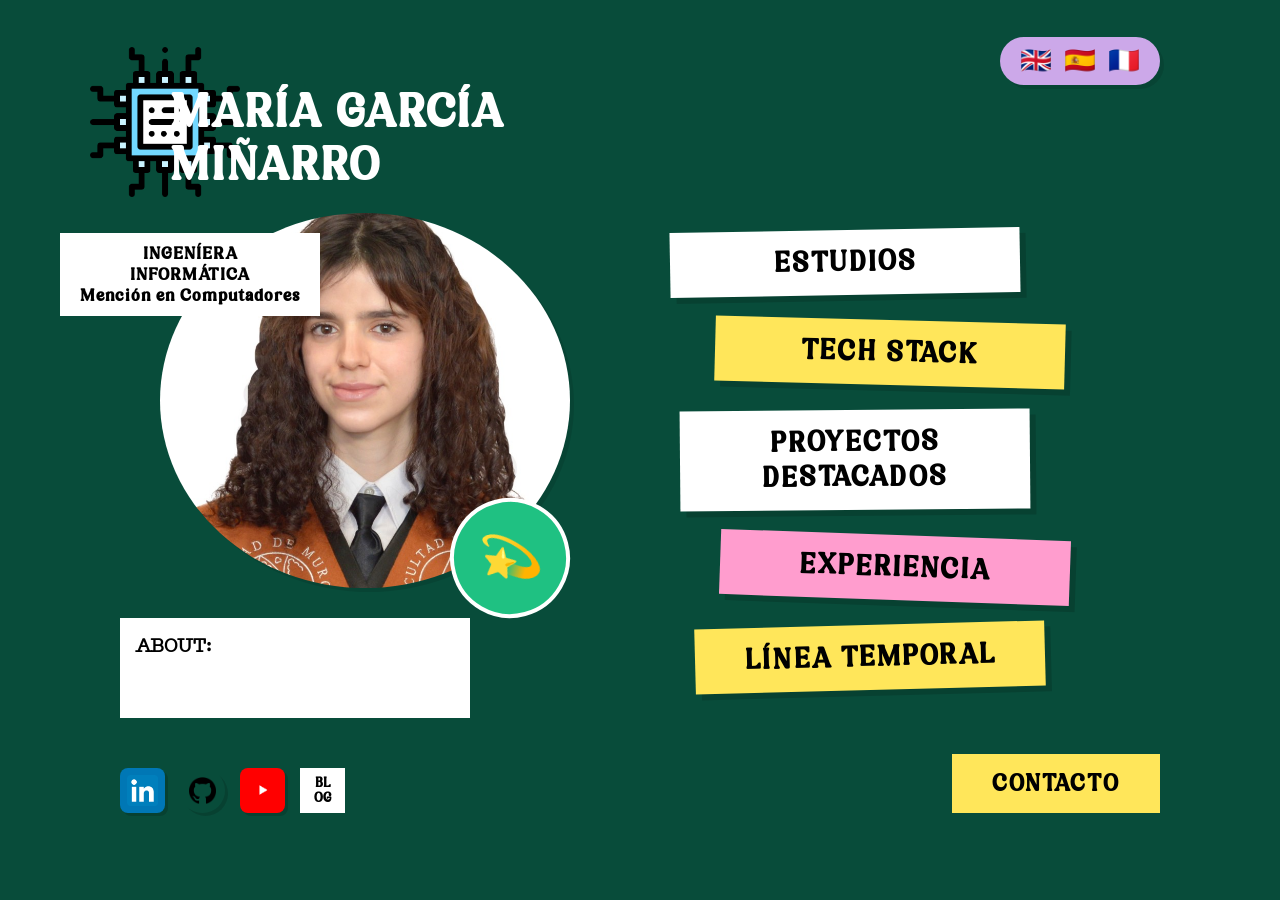
<file: index.html>
<!DOCTYPE html>
<html lang="es">
<head>

    <meta charset="UTF-8">
    <meta name="viewport" content="width=device-width, initial-scale=1.0">
    <title>Portafolio - María García Miñarro</title>
    <link rel="stylesheet" href="./style.css">
   
</head>
<body>

    <div class="container">

        <div class="container">
        
        <div class="lang-selector">
            <a href="#" class="lang-flag" title="English">🇬🇧</a>
            <a href="#" class="lang-flag" title="Español">🇪🇸</a>
            <a href="#" class="lang-flag" title="Français">🇫🇷</a>
        </div>

        
        <div class="left-col">
            <div class="header-section">
                <div class="chip">
                    <img src="./images/chip_logo.png" alt="LinkedIn">
                </div>
                <h1>MARÍA GARCÍA<br>MIÑARRO</h1>
            </div>

            <div class="photo-container">
                <div class="job-title">INGENÍERA<br>INFORMÁTICA<br> Mención en Computadores </div>
                
                <img src="./images/fotoMaria.jpeg" alt="María García Miñarro" class="profile-img">
                
                <div class="sticker">
                    <span>💫</span>
                </div>
            </div>

            <div class="about-box">
                ABOUT:
            </div>

            <div class="social-links">
                <a href="https://www.linkedin.com/in/mariagarciaminarro/"target="_blank" rel="noopener noreferrer" class="social-icon linkedin" title="LinkedIn">
                    <img src="./images/Linked.png" alt="LinkedIn">
                </a>
                <a href="https://github.com/Mariiagrm" target="_blank" rel="noopener noreferrer" class="social-icon github" title="GitHub">
                    <img src="./images/github.png" alt="GitHub">
                </a>
                <a href="https://www.youtube.com/@ThMaria-V" target="_blank" rel="noopener noreferrer" class="social-icon youtube" title="YouTube">
                    <img src="./images/Youtube.png" alt="YouTube">
                </a>
                <a href="#" class="blog-btn" title="Blog">
                    BL<br>OG
                </a>
            </div>
        </div>

        <div class="right-col">
            <a href="#" class="nav-btn btn-white">ESTUDIOS</a>
            <a href="./spanish/techstack.html" class="nav-btn btn-yellow">TECH STACK</a>
            <a href="./spanish/proectos_destacados.html" class="nav-btn btn-white">PROYECTOS<br>DESTACADOS</a>
            <a href="#" class="nav-btn btn-pink">EXPERIENCIA</a>
            <a href="#" class="nav-btn btn-yellow">LÍNEA TEMPORAL</a>
        </div>

        <a href="./spanish/contacta.html" class="contact-btn">CONTACTO</a>

    </div>

</body>
</html>

<script>
    document.addEventListener("DOMContentLoaded", () => {
        // Seleccionamos todos los enlaces de la página que no se abran en una pestaña nueva
        const links = document.querySelectorAll('a[href]:not([target="_blank"])');
        
        links.forEach(link => {
            link.addEventListener('click', function(e) {
                const targetUrl = this.getAttribute('href');

                // Si el enlace es solo un '#' (como los botones sin ruta aún), no hacemos nada
                if (targetUrl === '#' || targetUrl.startsWith('#')) return;
                
                // 1. Evitamos que la página cambie de golpe
                e.preventDefault();

                // 2. Le añadimos al body la clase para que se desvanezca hacia abajo
                document.body.classList.add('page-exit');

                // 3. Esperamos 500 milisegundos (0.5s) a que termine la animación y entonces cambiamos de URL
                setTimeout(() => {
                    window.location.href = this.href;
                }, 500);
            });
        });
    });
</script>
</file>
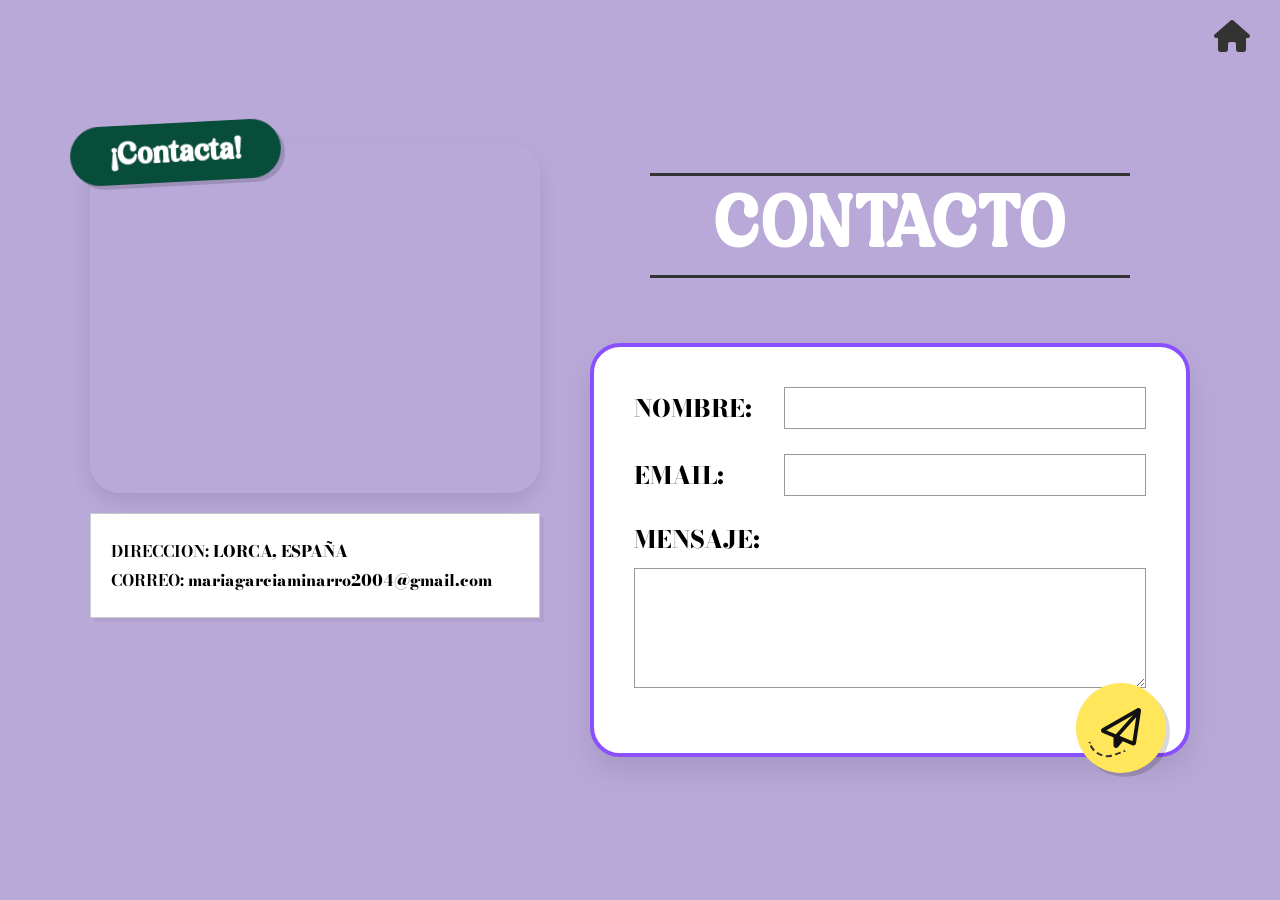
<file: spanish/contacta.html>
<html lang="es">
<head>
    <meta charset="UTF-8">
    <meta name="viewport" content="width=device-width, initial-scale=1.0">
    <title>Contacto - María García Miñarro</title>
    <link href="https://fonts.googleapis.com/css2?family=Bodoni+Moda:ital,opsz,wght@0,6..96,400..900;1,6..96,400..900&family=Outfit:wght@600;800&display=swap" rel="stylesheet">
    <link rel="stylesheet" href="https://cdnjs.cloudflare.com/ajax/libs/font-awesome/6.4.0/css/all.min.css">
    <link rel="stylesheet" href="../style.css">

</head>
<body class= "contacta-body">

    <a href="../index.html" style="position: absolute; top: 20px; right: 30px; font-size: 2rem; color: #333; text-decoration: none;">
        <i class="fas fa-home"></i>
    </a>

    <div class="contact-container">
        
        <div class="left-col">
            <div class="map-wrapper">
                <div class="badge-contact">¡Contacta!</div>
                <iframe class="map-iframe" src="https://www.google.com/maps/embed?pb=!1m18!1m12!1m3!1d50325.32623351296!2d-1.742111244033324!37.67448373722956!2m3!1f0!2f0!3f0!3m2!1i1024!2i768!4f13.1!3m3!1m2!1s0xd64cbf239f157bb%3A0xeab50d8804868e!2sLorca%2C%20Murcia!5e0!3m2!1ses!2ses!4v1710800000000!5m2!1ses!2ses" allowfullscreen="" loading="lazy" referrerpolicy="no-referrer-when-downgrade"></iframe>
            </div>

            <div class="info-box">
                <p><b>DIRECCION: </b> LORCA, ESPAÑA</p>
                <p><b>CORREO:</b> mariagarciaminarro2004@gmail.com</p>
            </div>
        </div>

        <div class="right-col">
            <div class="contact-header">
                <hr>
                <h1>Contacto</h1>
                <hr>
            </div>

<div class="contact-form">
    
    <form id="contact-form" action="https://formspree.io/f/xlgpaywg" method="POST">
        <div class="input-group">
            <label for="nombre">NOMBRE:</label>
            <input type="text" id="nombre" name="nombre" required>
        </div>

        <div class="input-group">
            <label for="email">EMAIL:</label>
            <input type="email" id="email" name="email" required>
        </div>

        <div class="input-group align-top">
            <label for="mensaje">MENSAJE:</label>
            <textarea id="mensaje" name="mensaje" required></textarea>
        </div>

        <button type="submit" class="submit-sticker" title="Enviar Mensaje">
            <i class="far fa-paper-plane"></i>
        </button>
        
    </form>
    
    <div id="toast" class="toast">
        Mensaje recibido con éxito por María García Miñarro, le contestará en breve. 
    </div>
</div>

</body>
</html>

<script>
    const contactForm = document.getElementById('contact-form');
    const toast = document.getElementById('toast');

    contactForm.addEventListener('submit', async function(event) {
        // 1. Evitamos que la página salte a la web de Formspree
        event.preventDefault();

        // 2. Preparamos los datos del formulario
        const data = new FormData(contactForm);

        try {
            // 3. Enviamos los datos a Formspree "por detrás"
            const response = await fetch(contactForm.action, {
                method: contactForm.method,
                body: data,
                headers: {
                    'Accept': 'application/json'
                }
            });

            // 4. Si Formspree dice que OK, mostramos el toast
            if (response.ok) {
                toast.classList.add('show'); // Mostramos la burbuja
                contactForm.reset();         // Vaciamos las cajas de texto

                // Ocultamos la burbuja a los 3 segundos
                setTimeout(function() {
                    toast.classList.remove('show');
                }, 5000);
            } else {
                alert("Uy, hubo un problema al enviar el formulario. Inténtalo de nuevo.");
            }
        } catch (error) {
            alert("Error de conexión. Revisa tu internet y vuelve a intentarlo.");
        }
    });
</script>
</file>
<file: style.css>
:root {
            --bg-green: #084c3a;
            --btn-yellow: #ffe65a;
            --btn-pink: #ff9dce;
            --text-dark: #000000;
            --text-light: #ffffff;

            --bg-lavender: #b9a9d9;
            --card-white: #ffffff;
            --text-blue: #2b57f2;
            --text-purple: #8a4fff;

          
}


        * {
            margin: 0;
            padding: 0;
            box-sizing: border-box;
        }

        @font-face {
    font-family: 'FuenteTitulos'; /* Nombre que usarás en CSS */
    src: url('fonts/mekuria_salten/Mekuria Salten TTF.ttf') format('truetype'); /* Ruta al archivo TTF */
    font-weight: normal;
    font-style: normal;
    }

            @font-face {
    font-family: 'FuenteMaquina'; /* Nombre que usarás en CSS */
    src: url('fonts/type_machine/Type Machine.ttf') format('truetype'); /* Ruta al archivo TTF */
    font-weight: normal;
    font-style: normal;
    }



    


        body {
            font-family: 'FuenteTitulos';
            background-color: var(--bg-green);
            color: var(--text-light);
            min-height: 100vh;
            display: flex;
            justify-content: center;
            align-items: center;
            overflow-x: hidden;

            
            /* La página entra desde un poco más arriba (-30px) hasta su posición original (0) */
            animation: fadeInDown 0.6s cubic-bezier(0.25, 0.8, 0.25, 1) forwards;
            /* Nos aseguramos de que el body pueda transicionar cuando le añadamos la clase de salida */
            transition: opacity 0.5s ease, transform 0.5s cubic-bezier(0.25, 0.8, 0.25, 1);
        }

        @keyframes fadeInDown {
            0% {
                opacity: 0;
                transform: translateY(-30px);
            }
            100% {
                opacity: 1;
                transform: translateY(0);
            }
        }

        /* --- ANIMACIÓN DE SALIDA (Al hacer clic en un enlace) --- */
        /* Esta clase se la añadiremos con JavaScript justo antes de cambiar de página */
        .page-exit {
            opacity: 0 !important;
            transform: translateY(40px) !important; /* Se desliza hacia abajo */
        }
        

        .container {
            width: 100%;
            max-width: 1200px;
            display: flex;
            flex-wrap: wrap;
            padding: 40px;
            position: relative;
        }

        /* --- COLUMNA IZQUIERDA (Perfil) --- */
        .left-col {
            flex: 1;
            min-width: 400px;
            position: relative;
            display: flex;
            flex-direction: column;
        }

        .header-section {
            position: relative;
            margin-bottom: 20px;
            z-index: 2;
        }

        /* Estrella rosa detrás del nombre */
        .chip {
            position: absolute;
            top: -40px;
            left: -30px;
            width: 150px;
            height: 150px;
            z-index: -1;
        }
        .chip img {
            
            max-width: 100%;
            max-height: 100%;
            z-index: -1;
            animation: spin 20s linear infinite;
        }

        @keyframes spin {
            100% { transform: rotate(360deg); }
        }

        h1 {
            font-size: 3rem;
            line-height: 1.1;
            letter-spacing: 2px;
            text-transform: uppercase;
            margin-left: 50px;
        }

                /* --- SELECTOR DE IDIOMAS --- */
        .lang-selector {
            position: absolute;
            top: -10px;        /* Sube o baja la píldora */
            right: 40px;       /* CÁMBIALO A "left: 40px;" SI LO QUIERES A LA IZQUIERDA */
            background-color: #cca8e9; /* Color lila */
            padding: 8px 20px;
            border-radius: 30px; /* Forma de píldora */
            display: flex;
            gap: 12px;         /* Espacio entre las banderas */
            z-index: 100;      /* Asegura que quede por encima de todo */
            box-shadow: 4px 4px 0px rgba(0,0,0,0.1); /* Sombrilla estilo scrapbook */
        }

        .lang-flag {
            text-decoration: none;
            font-size: 1.6rem; /* Tamaño de las banderas */
            transition: transform 0.2s ease;
        }

        /* Efecto al pasar el ratón por encima de una bandera */
        .lang-flag:hover {
            transform: scale(1.2) rotate(5deg);
        }

        /* Ajuste para móviles */
        @media (max-width: 900px) {
            .lang-selector {
                top: 10px;
                right: auto;    /* Quita el anclaje a la derecha */
                left: 50%;      /* Lo centra */
                transform: translateX(-50%); 
            }
        }

        /* Contenedor de la foto principal */
        .photo-container {
            position: relative;
            /* Le restamos los 40px de margen al 100% para que no se desborde */
            width: calc(100% - 40px); 
            max-width: 450px;
            aspect-ratio: 1.2 / 1; /* Hacemos que sea un poco menos ancha para que parezca más un huevo/óvalo */
            margin-left: 40px;
            margin-top: -20px;
            z-index: 1;
        }

        .profile-img {
            width: 100%;
            height: 100%;
            object-fit: cover;
            object-position: center; 
            border-radius: 50%; /* Un 50% en un contenedor rectangular crea un óvalo perfecto */
            background-color: #d1c8c0;
            box-shadow: 4px 4px 0px rgba(0,0,0,0.1); /* Un toque opcional de sombra para separarlo del fondo */
        }

        /* Etiqueta blanca de la profesión */
        .job-title {
            position: absolute;
            top: 20px;
            left: -100px;
            background: white;
            color: black;
            padding: 10px 20px;
            font-weight: 800;
            font-size: 1.1rem;
            letter-spacing: 1px;
            text-align: center;
            z-index: 3;
        }

        /* Sticker de la estrella fugaz */
        .sticker {
            position: absolute;
            bottom: -30px;
            right: 0px;
            width: 120px;
            height: 120px;
            background-color: #1fc182;
            border-radius: 50%;
            border: 4px solid white;
            display: flex;
            justify-content: center;
            align-items: center;
            font-size: 3rem;
            z-index: 3;
            transform: rotate(-15deg);
        }

        /* Caja de "About" */
        .about-box {
            background: white;
            font-family: 'FuenteMaquina';
            color: black;
            width: 350px;
            height: 100px;
            padding: 15px;
            margin-top: 10px;
            font-weight: bold;
            font-size: 1.2rem;
            z-index: 2;
        }

        /* Iconos Sociales */
        .social-links {
            display: flex;
            gap: 15px;
            margin-top: 30px;
            align-items: center;
        }

        .social-icon {
            display: flex;
            justify-content: center;
            align-items: center;
            width: 45px;
            height: 45px;
            border-radius: 8px;
            font-size: 24px;
            color: white;
            text-decoration: none;
            overflow: hidden; /* Asegura que la imagen no se salga si es muy grande */
    transition: transform 0.2s ease;
    box-shadow: 3px 3px 0px rgba(0,0,0,0.15); /* Sombra tipo recorte */
            transition: transform 0.2s;
        }

        .social-icon img {
            max-width: 100%;
            max-height: 100%;
            width: 70%;  /* Ajusta este % para que el logo respire dentro del cuadro */
            height: 70%;
            object-fit: contain; /* Mantiene la proporción de tu foto/svg */
        }

   

        /* Efecto al pasar el ratón (Hover) */
        .social-icon:hover {
            transform: scale(1.1) rotate(5deg); /* Efecto casual de pegatina */
        }
        .linkedin { background: #0077b5; }
     /* Mantener la forma circular solo para GitHub si lo deseas */
        .github {
            border-radius: 50% !important;
        }

        .github img {
            width: 60%; /* A veces los logos circulares necesitan ser un poco más pequeños */
        }        .youtube { background: #ff0000; }
        
        .blog-btn {
            background: white;
            color: black;
            font-weight: 900;
            width: 45px;
            height: 45px;
            display: flex;
            justify-content: center;
            align-items: center;
            text-align: center;
            line-height: 1.1;
            font-size: 14px;
            text-decoration: none;
            transition: transform 0.2s;
        }
        .blog-btn:hover { transform: scale(1.1); }


        /* --- COLUMNA DERECHA (Navegación) --- */
        .right-col {
            flex: 1;
            display: flex;
            flex-direction: column;
            align-items: center;
            justify-content: center;
            gap: 25px;
            padding-top: 20px;
        }

      /* --- ESTILO CASUAL PARA LOS BOTONES --- */

        /* Asegúrate de que los botones mantengan su base */
        .nav-btn {
            display: flex;
            justify-content: center;
            align-items: center;
            width: 350px;
            padding: 15px 20px;
            font-size: 1.8rem;
            font-weight: 800;
            color: var(--text-dark);
            text-decoration: none;
            text-align: center;
            letter-spacing: 2px;
            text-transform: uppercase;
            /* Sombras duras para que parezcan recortes de papel */
            box-shadow: 6px 6px 0px rgba(0,0,0,0.15); 
            transition: all 0.2s ease;
        }

        /* Efecto hover: se levantan un poco al pasar el ratón */
        .nav-btn:hover {
            box-shadow: 10px 10px 0px rgba(0,0,0,0.2);
            transform: scale(1.02) !important; /* El !important asegura que sobreescriba la rotación al hacer hover */
            z-index: 10;
        }

        /* Aquí viene la magia: Desordenamos cada botón individualmente */

        /* 1. EXPERIENCIA (Blanco) - Movido a la izquierda */
        .right-col .nav-btn:nth-child(1) {
            background-color:var(--text-light);
            margin-left: -40px;
            transform: rotate(-1deg);
        }

        /* 2. TECH STACK (Amarillo) - Movido a la derecha */
        .right-col .nav-btn:nth-child(2) {
            background-color:var(--btn-yellow);
            margin-left: 50px;
            transform: rotate(1.5deg);
        }

        /* 3. PROYECTOS DESTACADOS (Blanco) - Ligeramente a la izquierda */
        .right-col .nav-btn:nth-child(3) {
            background-color:var(--text-light);
            margin-left: -20px;
            transform: rotate(-0.5deg);
        }

        /* 4. EXPERIENCIA (Rosa) - Movido bastante a la derecha */
        .right-col .nav-btn:nth-child(4) {
            background-color:var(--btn-pink);
            margin-left: 60px;
            transform: rotate(2deg);
        }

        /* 5. TIMELINE (Amarillo) - Centrado pero con inclinación */
        .right-col .nav-btn:nth-child(5) {
            background-color:var(--btn-yellow);
            margin-left: 10px;
            transform: rotate(-1.5deg);
        }
        /* Botón de Contacto (Abajo a la derecha) */
        .contact-btn {
            position: absolute;
            bottom: 40px;
            right: 40px;
            background-color: var(--btn-yellow);
            color: black;
            text-decoration: none;
            padding: 15px 40px;
            font-size: 1.5rem;
            font-weight: 800;
            letter-spacing: 2px;
            transition: transform 0.2s;
        }

        .contact-btn:hover {
            transform: scale(1.05);
        }

        /* --- RESPONSIVE DESIGN (Móviles) --- */
        @media (max-width: 900px) {
            .container {
                flex-direction: column;
                align-items: center;
                padding-bottom: 100px; /* Espacio para el botón de contacto */
            }
            .left-col {
                min-width: 100%;
                align-items: center;
            }
            h1 { margin-left: 0; text-align: center; font-size: 2.5rem; }
            .chip { left: 10%; top: -20px; }
            .photo-container { margin-left: 0; width: 100%; max-width: 400px; }
            .job-title { left: 0; }
            .about-box { width: 100%; max-width: 400px; }
            .right-col { width: 100%; }
            .nav-btn { width: 100%; max-width: 400px; font-size: 1.5rem; }
            .contact-btn { position: relative; bottom: 0; right: 0; margin-top: 30px; }
        }



        /*----------------tech_stack-----------*/

        .tech-body {
    background-color: var(--bg-lavender);
    font-family: 'FuenteTitulos';
    margin: 0;
    display: flex;
    justify-content: center;
    align-items: center;
    min-height: 100vh;
}

.tech-container {
    width: 90%;
    max-width: 1200px;
    padding: 40px;
    display: flex;
    gap: 40px;
    align-items: flex-start;
}

/* Título Estilo Tech Stack */
.tech-title {
    font-family: 'FuenteTitulos'; /* Usamos la fuente sin serifas y muy gruesa */
    font-weight: 800;
    font-size: 4.5rem;
    color: white;
    line-height: 1.1;
    margin: 0;
    margin-right: 40px; /* Le damos espacio para que no se pegue a las tarjetas */
}

/* --- CORRECCIÓN DE LA CUADRÍCULA --- */
.grid-stack {
    font-family: Prompt;
    font-weight: bold;
    display: grid;
    /* Mágia aquí: 4 columnas en lugar de 3. La primera un pelín más ancha */
    grid-template-columns: 1.2fr 1fr 1fr 1fr; 
    grid-template-rows: 1fr 1fr; /* 2 filas fijas */
    gap: 20px;
    flex-grow: 1;
}


/* Tarjeta Base */
.stack-card {
    background: var(--card-white);
    border-radius: 40px;
    padding: 30px 20px;
    display: flex;
    flex-direction: column;
    align-items: center;
    text-align: center;
    position: relative;
    box-shadow: 0 10px 20px rgba(0,0,0,0.05);
}

/* Tarjeta especial "Lenguajes" que ocupa más espacio */
.long-card {
    grid-row: 1 / 3; /* Le obligamos a ocupar desde la fila 1 hasta la 3 (ocupa 2 completas) */
    grid-column: 1 / 2; /* Le obligamos a quedarse en la primera columna */
    justify-content: center;
}


/* Botón "Related Projects" */
.related-btn {
    background-color: var(--bg-green);
    color: white;
    text-decoration: none;
    padding: 10px 20px;
    border-radius: 20px;
    font-family: 'FuenteMaquina';
    font-size: 0.8rem;
    font-weight: bold;
    margin-top: 10px;
}

.card-icon {
    width: 100px;
    height: auto;
    margin-bottom: 20px;
}

h2 {
    font-size: 1.5rem;
    margin-bottom: 15px;
    text-transform: none;
}

.text-blue { color: var(--text-blue); }
.text-purple { color: var(--text-purple); }
.text-purple-light { color: #a372ff; }



/* Icono Rosa "+" */
.plus-icon {
    position: absolute;
    top: 20px;
    right: 20px;
    background-color: var(--btn-pink);
    color: white;
    width: 25px;
    height: 25px;
    border-radius: 50%;
    display: flex;
    justify-content: center;
    align-items: center;
    font-weight: bold;
}
/* EFECTO HOVER: Solo el icono */
.plus-icon:hover {
    transform: scale(1.2) rotate(90deg); /* Crece y gira */
    background-color: #ff5ebc; /* Un rosa un poco más intenso */
    box-shadow: 0 0 10px rgba(255, 94, 188, 0.5); /* Brillo sutil */
}

/* Icono Home */
.home-icon {
    position: fixed;
    top: 30px;
    right: 30px;
    font-size: 2.5rem;
    color: #111;
}

/* Responsive */
@media (max-width: 900px) {
    .tech-container { flex-direction: column; }
    .grid-stack { grid-template-columns: 1fr 1fr; }
    .long-card { grid-row: auto; }
}

/* Caja bocadillo para mostrar lenguajes */
/* --- ESTILOS DEL BOCADILLO EMERGENTE --- */
.bocadillo {
   position: absolute;
    /* Lo elevamos bastante para que no tape la tarjeta */
    bottom: calc(100% + 5); 
    left: -50px; /* Lo centramos un poco respecto a la tarjeta */
    background-color: white;
    color: #111;
    width: 380px; /* Más ancho para que quepan las columnas */
    padding: 30px;
    border-radius: 40px;
    box-shadow: 0 15px 35px rgba(0,0,0,0.15);
    display: flex;
    gap: 30px;
    z-index: 100;
    font-family: 'Outfit', sans-serif;
    
    /* Animación */
    opacity: 0;
    visibility: hidden;
    transform: translateY(15px);
    transition: all 0.3s cubic-bezier(0.25, 0.8, 0.25, 1);
}

/* El piquito del bocadillo apuntando hacia abajo */
.bocadillo::after {
    content: "";
   content: "";
    position: absolute;
    bottom: -40px; /* Altura de la flecha */
    left: 80px;    /* Posición de la flecha */
    border-left: 0px solid transparent; /* Lado izquierdo recto */
    border-right: 50px solid transparent; /* Diagonal derecha */
    border-top: 40px solid white; /* Color y forma superior */
}

/* Clase que añadiremos con JavaScript para mostrarlo */
.show-bocadillo {
    opacity: 1;
    visibility: visible;
    transform: translateY(0) scale(1);
}

/* --- ESTILOS INTERNOS DE LAS COLUMNAS Y LISTAS --- */
.tech-col {
    flex: 1;
    display: flex;
    flex-direction: column;
    gap: 20px;
}

.tech-group h3 {
    font-size: 1rem;
    font-weight: 800;
    margin: 0 0 10px 0;
    color: #000;
}

.tech-group ul {
    list-style: none;
    padding: 0;
    margin: 0;
    display: flex;
    flex-direction: column;
    gap: 8px;
}

.tech-group li {
    display: flex;
    align-items: center;
    gap: 12px;
    font-size: 0.9rem;
    color: #333;
    font-weight: 500;
}

/* Tamaño fijo para los iconos para que el texto quede alineado */
.tech-group li i {
    font-size: 1.2rem;
    width: 20px;
    text-align: center;
}

/* Color para los iconos genéricos de FontAwesome */
.text-gray {
    color: #666;
}


/* Caja del modal blanca, para mostrar proyectos relacionados */
.modal-overlay {
    position: fixed;
    top: 0;
    left: 0;
    width: 100%;
    height: 100%;
    background: rgba(0, 0, 0, 0.6); /* Fondo semi-transparente */
    display: none; /* Oculto por defecto */
    justify-content: center;
    align-items: center;
    z-index: 1000;
    backdrop-filter: blur(5px); /* Efecto de desenfoque al fondo */
}

/* Caja del modal blanca, para mostrar proyectos relacionados */
.modal-content {
    background: white;
    padding: 40px;
    border-radius: 30px;
    width: 90%;
    max-width: 500px;
    position: relative;
    box-shadow: 0 20px 40px rgba(0,0,0,0.2);
    text-align: center;
    animation: fadeInModal 0.3s ease-out;
}

@keyframes fadeInModal {
    from { transform: scale(0.8); opacity: 0; }
    to { transform: scale(1); opacity: 1; }
}

/* Botón de cerrar (X) */
.close-btn {
    position: absolute;
    top: 20px;
    right: 20px;
    font-size: 30px;
    cursor: pointer;
    color: #999;
}

.close-btn:hover {
    color: var(--text-purple);
}



/*----------------contacta-----------*/

.contacta-body {
            background-color: var(--bg-lavender);
           font-family: 'FuenteTitulos';
            margin: 0;
            padding: 0;
            display: flex;
            justify-content: center;
            align-items: center;
            min-height: 100vh;
        }

        .contact-container {
            width: 90%;
            max-width: 1100px;
            display: flex;
            gap: 50px;
            padding: 40px 0;
            align-items: flex-start;
        }

        /* --- COLUMNA IZQUIERDA (Mapa y Dirección) --- */
        .left-col {
            flex: 1;
            display: flex;
            flex-direction: column;
            gap: 20px;
            max-width: 450px;
        }

        .map-wrapper {
            position: relative;
            width: 100%;
            height: 350px;
        }

        /* Etiqueta ovalada "¡Contacta!" */
        .badge-contact {
            position: absolute;
            top: -20px;
            left: -20px;
            background-color: var(--bg-green);
            color: white;
            font-size: 2rem;
            font-weight: 800;
            padding: 10px 40px;
            border-radius: 50px; /* Forma de píldora */
            z-index: 10;
            transform: rotate(-3deg);
            box-shadow: 4px 4px 0px rgba(0,0,0,0.15);
        }

        .map-iframe {
            width: 100%;
            height: 100%;
            border-radius: 30px;
            border: none;
            box-shadow: 0 10px 20px rgba(0,0,0,0.1);
            object-fit: cover;
        }

        /* Caja de información debajo del mapa */
        .info-box {
            background-color: white;
            color: black;
            padding: 20px;
            border: 1px solid #ccc; /* Borde fino como en el diseño */
            font-family: 'Bodoni Moda', serif;
            /*font-size: 1.1rem;*/
            font-weight: 800;
            box-shadow: 4px 4px 0px rgba(0,0,0,0.05);
        }

        .info-box p {
            margin: 5px 0;
        }

        /* --- COLUMNA DERECHA (Formulario) --- */
        .right-col {
            flex: 1.2;
            display: flex;
            flex-direction: column;
            align-items: center;
        }

        /* Título central con líneas */
        .contact-header {
            width: 100%;
            text-align: center;
            margin-bottom: 30px;
        }

        .contact-header hr {
            border: none;
            border-top: 3px solid #333;
            width: 80%;
            margin: 10px auto;
        }

        .contact-header h1 {
            color: white;
            font-size: 4.5rem;
            margin: 0;
            letter-spacing: 2px;
        }

        /* Caja del formulario */
        .contact-form {
            background-color: white;
            width: 100%;
            border: 4px solid var(--text-purple); /* Borde lila */
            border-radius: 30px;
            padding: 40px;
            position: relative;
            box-shadow: 0 15px 30px rgba(0,0,0,0.1);
            box-sizing: border-box;
        }

        .input-group {
            display: flex;
            align-items: center; /* Centra verticalmente Nombre y Email */
            margin-bottom: 25px;
        }

        .input-group.align-top {
            align-items: flex-start; /* Alinea arriba el Mensaje */
            flex-direction: column;
        }

        .input-group label {
            font-family: 'Bodoni Moda', serif;
            font-size: 1.5rem;
            font-weight: 800;
            width: 150px; /* Fija el ancho para que los inputs queden alineados */
            color: black;
        }

        .input-group input {
            flex: 1;
            padding: 10px;
            border: 1px solid #999;
            font-family: 'Outfit', sans-serif;
            font-size: 1rem;
            outline: none;
        }

        .input-group textarea {
            width: 100%;
            padding: 10px;
            border: 1px solid #999;
            font-family: 'Outfit', sans-serif;
            font-size: 1rem;
            resize: vertical;
            min-height: 120px;
            margin-top: 10px;
            outline: none;
            box-sizing: border-box;
        }

        .input-group input:focus, .input-group textarea:focus {
            border-color: var(--text-purple);
        }

        /* Botón de enviar (Pegatina amarilla) */
        .submit-sticker {
            position: absolute;
            bottom: -20px;
            right: 20px;
            background-color: var(--btn-yellow);
            width: 90px;
            height: 90px;
            border-radius: 50%;
            display: flex;
            justify-content: center;
            align-items: center;
            border: none;
            cursor: pointer;
            font-size: 2.5rem;
            color: #111;
            box-shadow: 4px 4px 0px rgba(0,0,0,0.15);
            transition: transform 0.2s ease;
        }

        /* Efecto de líneas punteadas en el avión simulando vuelo */
        .submit-sticker::after {
            content: '';
            position: absolute;
            bottom: 15px;
            left: 15px;
            width: 30px;
            height: 20px;
            border-bottom: 2px dashed #333;
            border-left: 2px dashed #333;
            border-bottom-left-radius: 20px;
            transform: rotate(-20deg);
        }

        .submit-sticker:hover {
            transform: scale(1.1) rotate(5deg);
        }


            /* --- ESTILOS DEL MENSAJE EMERGENTE (TOAST) --- */
        .toast {
            visibility: hidden;
            background-color: var(--bg-green); 
            color: white;
            text-align: center;
            border-radius: 30px; /* Forma redondeada */
            padding:  30px;
            position: fixed;
            z-index: 1000;
            left: 50%;
            bottom: 50px; /* Empieza un poco más abajo */
            transform: translateX(-50%); /* Lo centra perfectamente */
            font-size: 1.1rem;
            font-family: 'Outfit', sans-serif;
            box-shadow: 0px 10px 20px rgba(0, 0, 0, 0.2);
            opacity: 0;
            transition: opacity 0.4s ease, bottom 0.4s ease; /* Animación suave */
        }

        /* Clase que se activa con JavaScript para mostrarlo */
        .toast.show {
            visibility: visible;
            opacity: 1;
            bottom: 50px; /* Sube un poco al aparecer */
        }



        /* --- RESPONSIVE (Móviles) --- */
        @media (max-width: 900px) {
            .contact-container {
                flex-direction: column;
                align-items: center;
                gap: 40px;
            }
            .left-col {
                max-width: 100%;
            }
            .contact-header h1 {
                font-size: 3rem;
            }
            .input-group {
                flex-direction: column;
                align-items: flex-start;
            }
            .input-group label {
                margin-bottom: 10px;
            }
            .input-group input {
                width: 100%;
                box-sizing: border-box;
            }
        }



/* --- proyectos destacados--- */


        .page-exit {
            opacity: 0 !important;
            transform: translateY(40px) !important;
        }

        /* --- ESTRUCTURA PRINCIPAL --- */
        .page-container {
            width: 90%;
            max-width: 1300px;
            padding: 40px 0 80px 0; /* Espacio arriba y abajo */
            position: relative;
        }

        .page-title {
            text-align: center;
            font-size: 4rem;
            font-weight: 800;
            margin-bottom: 50px;
            letter-spacing: 2px;
            text-transform: uppercase;
        }

        /* --- CUADRÍCULA DE PROYECTOS --- */
        .projects-grid {
            display: grid;
            grid-template-columns: repeat(5, 1fr); /* 5 columnas iguales */
            gap: 40px 20px; /* Espacio entre filas y columnas */
        }

        .project-card {
            display: flex;
            flex-direction: column;
            align-items: center;
            text-align: center;
            transition: transform 0.3s ease;
        }

        .project-card:hover {
            transform: translateY(-10px); /* El proyecto sube un poco al pasar el ratón */
        }

        /* Imágenes circulares */
        .project-img-container {
            width: 100%;
            max-width: 160px;
            aspect-ratio: 1 / 1; /* Mantiene la proporción cuadrada perfecta */
            border-radius: 50%; /* Lo hace un círculo perfecto */
            overflow: hidden;
            margin-bottom: 15px;
            box-shadow: 0 10px 20px rgba(0,0,0,0.2);
        }

        .project-img-container img {
            width: 100%;
            height: 100%;
            object-fit: cover; /* Evita que la foto se deforme */
            transition: transform 0.4s ease;
        }

        .project-card:hover .project-img-container img {
            transform: scale(1.1); /* Zoom a la imagen al hacer hover */
        }

        /* Textos del proyecto */
        .project-title {
            font-size: 1.1rem;
            font-weight: 800;
            margin: 0 0 5px 0;
            color: white;
        }

        .project-desc {
            font-size: 0.85rem;
            color: var(--text-light);
            margin: 0;
            line-height: 1.4;
        }

        /* Enlaces estilo GITHUB / BLOG */
        .project-links {
            display: flex;
            flex-direction: column;
            gap: 5px;
            margin-top: 5px;
        }

        .project-links a {
            color: var(--text-light);
            text-decoration: none;
            font-size: 0.85rem;
            font-weight: 600;
            transition: color 0.2s ease;
        }

        .project-links a:hover {
            color: var(--btn-yellow);
        }

        /* --- LÍNEA DECORATIVA LATERAL --- */
        .decorative-line {
            position: fixed;
            right: 30px;
            top: 15%;
            bottom: 15%;
            width: 10px;
            border-radius: 20px;
            /* Mitad amarilla, mitad rosa */
            background: linear-gradient(to bottom, var(--btn-yellow) 50%, var(--btn-pink) 50%);
            box-shadow: 2px 0px 10px rgba(0,0,0,0.2);
            z-index: 100;
        }

        /* Icono Home */
        .home-icon {
            position: fixed;
            top: 30px;
            left: 30px;
            font-size: 2rem;
            color: white;
            text-decoration: none;
            z-index: 101;
            transition: transform 0.2s ease;
        }

        .home-icon:hover {
            transform: scale(1.1);
            color: var(--btn-yellow);
        }

        /* --- RESPONSIVE (Móviles y Tablets) --- */
        @media (max-width: 1100px) {
            .projects-grid { grid-template-columns: repeat(4, 1fr); }
            .page-title { font-size: 3rem; }
        }
        @media (max-width: 900px) {
            .projects-grid { grid-template-columns: repeat(3, 1fr); }
            .decorative-line { display: none; } /* Ocultamos la línea en pantallas pequeñas */
        }
        @media (max-width: 650px) {
            .projects-grid { grid-template-columns: repeat(2, 1fr); }
            .page-title { font-size: 2.2rem; margin-bottom: 30px; }
            .home-icon { top: 15px; left: 15px; font-size: 1.5rem; }
        }
        @media (max-width: 400px) {
            .projects-grid { grid-template-columns: 1fr; }
        }
</file>
